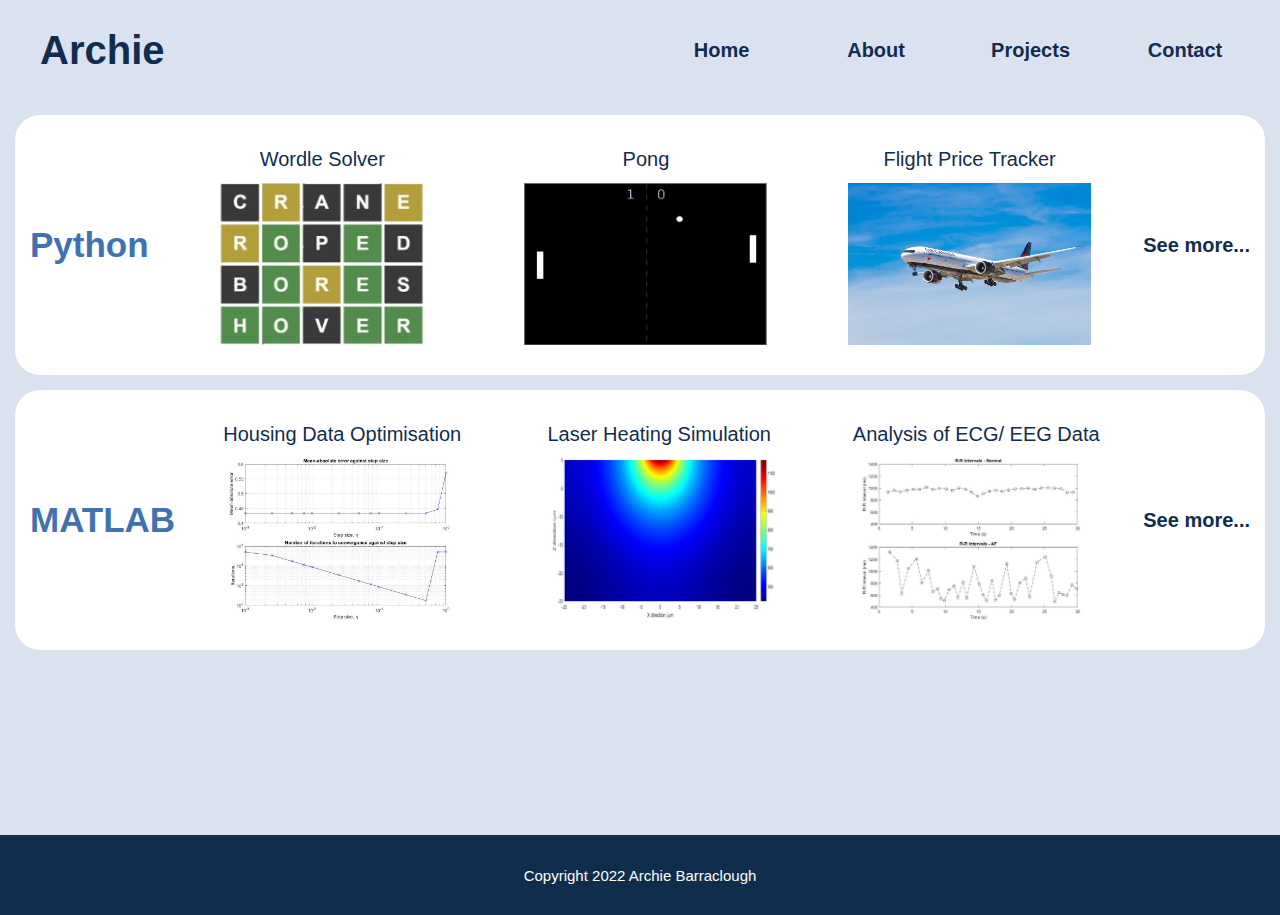
<file: index.html>
<!DOCTYPE html>
<html lang="en" dir="ltr">
<head>
  <meta charset="utf-8">
  <meta name="viewport" content="width=device-width, initial-scale=1.0">
  <title>Archie Barraclough</title>
  <link rel="stylesheet" href="css/styles.css">
  <link rel="icon" href="favicon.ico">
</head>
<body>
  <div class="header">
    <div class="header_text">
      <h1><a href="index.html">Archie</a></h1>
    </div>
    <div class="nav_bar">
      <div class="nav_bar_box">
        <h3><a class="nav_button" href="index.html">Home</a></h3>
      </div>
      <div class="nav_bar_box">
        <h3><a class="nav_button" href="aboutme.html">About</a></h3>
      </div>
      <div class="nav_bar_box">
        <h3><a class="nav_button" href="projects.html">Projects</a></h3>
      </div>
      <div class="nav_bar_box">
        <h3><a class="nav_button" href="contact.html">Contact</a></h3>
      </div>
      <div class="dropdown">
        <button class="dropbtn"><h3>Menu ▼</h3>
        </button>
        <div class="dropdown-content">
          <h3><a class="nav_button" href="index.html">Home</a></h3>
          <h3><a class="nav_button" href="aboutme.html">About</a></h3>
          <h3><a class="nav_button" href="projects.html">Projects</a></h3>
          <h3><a class="nav_button" href="contact.html">Contact</a></h3>
        </div>
      </div>
    </div>
  </div>
  <div class="main_content">
    <div class="left_item">
      <div class="project_type">
        <h2 style="margin: auto; padding:0;">Python</h2>
      </div>
      <div class="project">
        <h4>Wordle Solver</h4>
        <img class="project_image" src="wordle.jpg" alt="">
      </div>
      <div class="project2">
        <h4>Pong</h4>
        <img class="project_image" src="pong.png" alt="">
      </div>
      <div class="project3">
        <h4>Flight Price Tracker</h4>
        <img class="project_image" src="plane.jpg" alt="">
      </div>
      <div class="see_more">
        <p style="margin:0;"><a class="contactmehere" href="projects.html">See more...</a></p>
      </div>
    </div>
    <div class="left_item">
      <div class="project_type">
        <h2 style="margin: auto; padding:0;">MATLAB</h2>
      </div>
      <div class="project">
        <h4>Housing Data Optimisation</h4>
        <img class="project_image" src="optimisation.jpg" alt="">
      </div>
      <div class="project2">
        <h4>Laser Heating Simulation</h4>
        <img class="project_image" src="hts.jpg" alt="">
      </div>
      <div class="project3">
        <h4>Analysis of ECG/ EEG Data</h4>
        <img class="project_image" src="eegecg.jpg" alt="">
      </div>
      <div class="see_more">
        <p style="margin:0;"><a class="contactmehere" href="projects.html">See more...</a></p>
      </div>
    </div>
  </div>
  <div class="footer">
    <p class="footer_text">
      Copyright 2022 Archie Barraclough
    </p>
  </div>
</body>

</html>
</file>
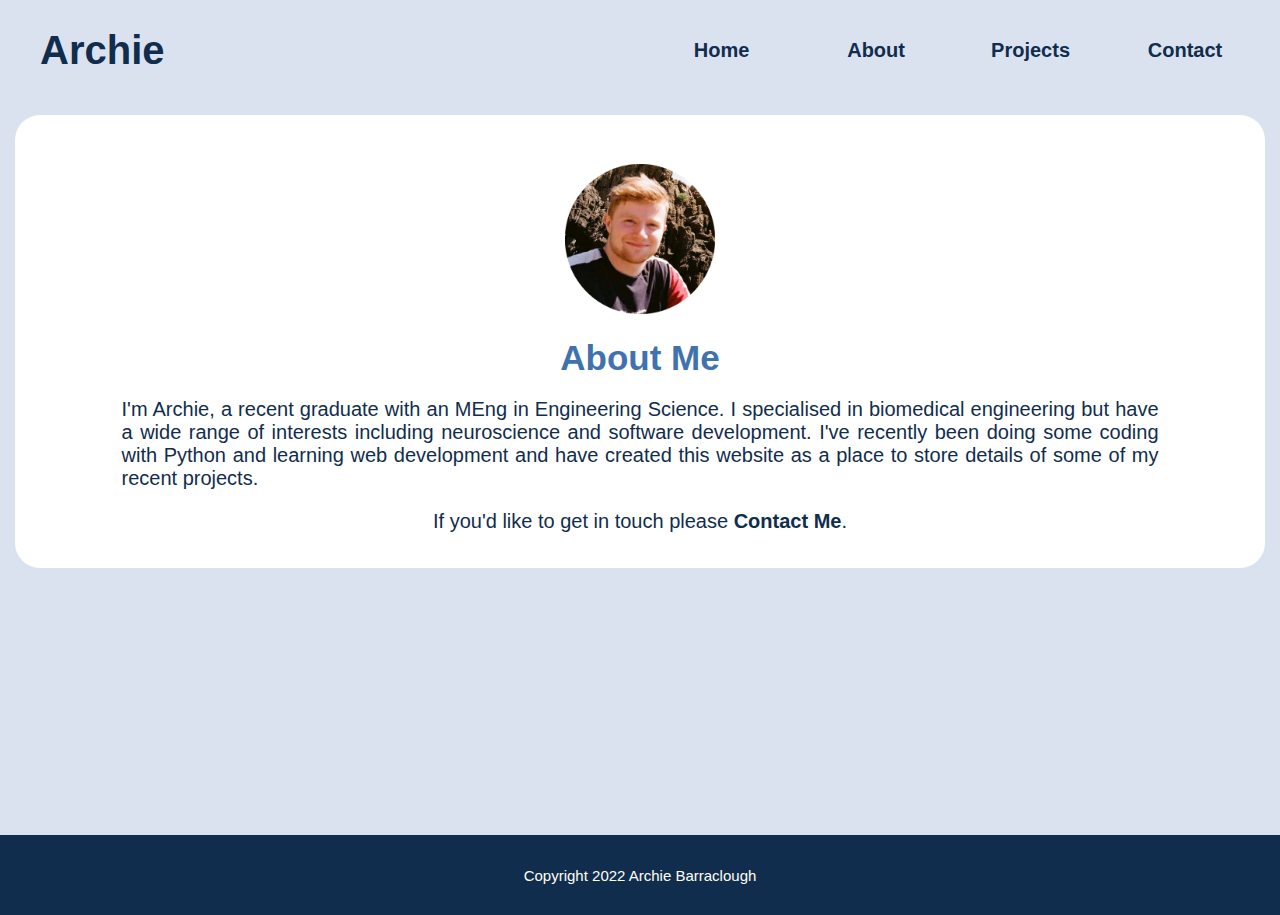
<file: aboutme.html>
<!DOCTYPE html>
<html lang="en" dir="ltr">
<head>
  <meta charset="utf-8">
  <meta name="viewport" content="width=device-width, initial-scale=1.0">
  <title>Archie Barraclough</title>
  <link rel="stylesheet" href="css/styles.css">
  <link rel="icon" href="favicon.ico">
</head>

<body>
  <div class="header">
    <div class="header_text">
      <h1><a href="index.html">Archie</a></h1>
    </div>
    <div class="nav_bar">
      <div class="nav_bar_box">
        <h3><a class="nav_button" href="index.html">Home</a></h3>
      </div>
      <div class="nav_bar_box">
        <h3><a class="nav_button" href="aboutme.html">About</a></h3>
      </div>
      <div class="nav_bar_box">
        <h3><a class="nav_button" href="projects.html">Projects</a></h3>
      </div>
      <div class="nav_bar_box">
        <h3><a class="nav_button" href="contact.html">Contact</a></h3>
      </div>
      <div class="dropdown">
        <button class="dropbtn"><h3>Menu ▼</h3>
        </button>
        <div class="dropdown-content">
          <h3><a class="nav_button" href="index.html">Home</a></h3>
          <h3><a class="nav_button" href="aboutme.html">About</a></h3>
          <h3><a class="nav_button" href="projects.html">Projects</a></h3>
          <h3><a class="nav_button" href="contact.html">Contact</a></h3>
        </div>
      </div>
    </div>
  </div>
    <div class="main_content">
      <div class="background_box">
        <img src="photo.png" alt="">
        <h2>About Me</h2>
        <div class="about_me_text">
          <p style="text-align:justify;">I'm Archie, a recent graduate with an MEng in Engineering Science. I specialised in biomedical engineering but have a wide range of interests including neuroscience and software development. I've recently been doing some coding with Python and learning web development and have created this website as a place to store details of some of my recent projects.</p>
          <p>If you'd like to get in touch please <a class="contactmehere" href="contact.html">Contact Me</a>.</p>
        </div>
      </div>
    </div>
    <div class="footer">
      <p class="footer_text">
        Copyright 2022 Archie Barraclough
      </p>
    </div>
  </body>
</html>
</file>
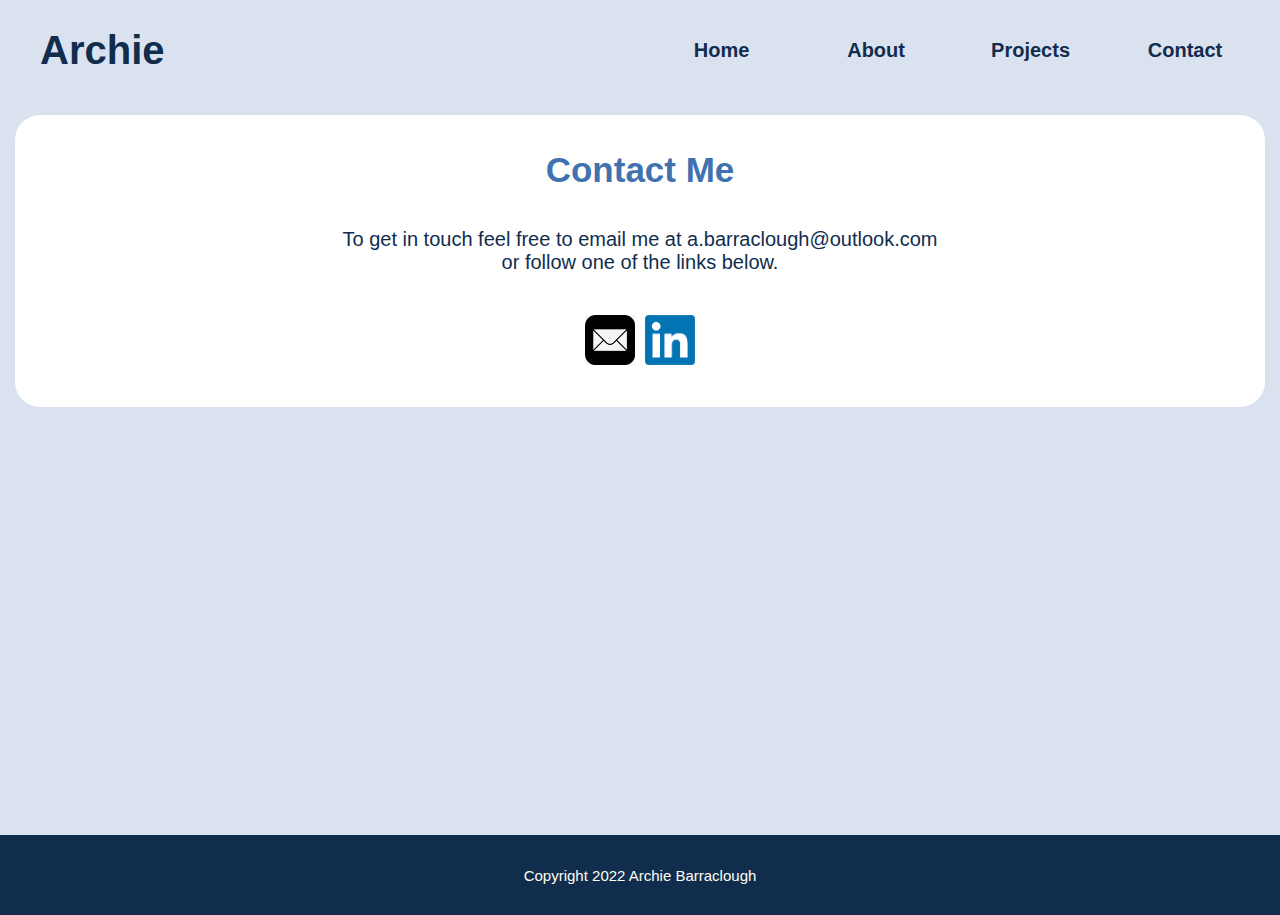
<file: contact.html>
<!DOCTYPE html>
<html lang="en" dir="ltr">
<head>
  <meta charset="utf-8">
  <meta name="viewport" content="width=device-width, initial-scale=1.0">
  <title>Archie Barraclough</title>
  <link rel="stylesheet" href="css/styles.css">
  <link rel="icon" href="favicon.ico">
</head>
<body>
  <div class="header">
    <div class="header_text">
      <h1><a href="index.html">Archie</a></h1>
    </div>
    <div class="nav_bar">
      <div class="nav_bar_box">
        <h3><a class="nav_button" href="index.html">Home</a></h3>
      </div>
      <div class="nav_bar_box">
        <h3><a class="nav_button" href="aboutme.html">About</a></h3>
      </div>
      <div class="nav_bar_box">
        <h3><a class="nav_button" href="projects.html">Projects</a></h3>
      </div>
      <div class="nav_bar_box">
        <h3><a class="nav_button" href="contact.html">Contact</a></h3>
      </div>
      <div class="dropdown">
        <button class="dropbtn"><h3>Menu ▼</h3>
        </button>
        <div class="dropdown-content">
          <h3><a class="nav_button" href="index.html">Home</a></h3>
          <h3><a class="nav_button" href="aboutme.html">About</a></h3>
          <h3><a class="nav_button" href="projects.html">Projects</a></h3>
          <h3><a class="nav_button" href="contact.html">Contact</a></h3>
        </div>
      </div>
    </div>
  </div>
    <div class="main_content">
      <div class="background_box">
        <h2>Contact Me</h2>
        <br>
        <p class="contactmetext">To get in touch feel free to email me at a.barraclough@outlook.com or follow one of the links below.</p>
        <br>
        <br>
        <div class="social_media">
          <!-- <a href="https://www.facebook.com/archie.barraclough.7/"><img class="contact_logo" src="Facebook_logo_(square).png" alt=""></a>-->
          <a href="mailto:a.barraclough@outlook.com"><img class="contact_logo" src="email.png" alt=""></a>
          <!-- <a href="https://www.instagram.com/a_barraclough/"><img class="contact_logo" src="Instagram-Logo.png" alt=""></a> -->
          <a href="https://www.linkedin.com/in/archie-barraclough-4250591b6/"><img class="contact_logo" src="linkedin.png" alt=""></a>
        </div>
      </div>
    </div>
    <div class="footer">
      <p class="footer_text">
        Copyright 2022 Archie Barraclough
      </p>
    </div>
  </body>
</html>
</file>
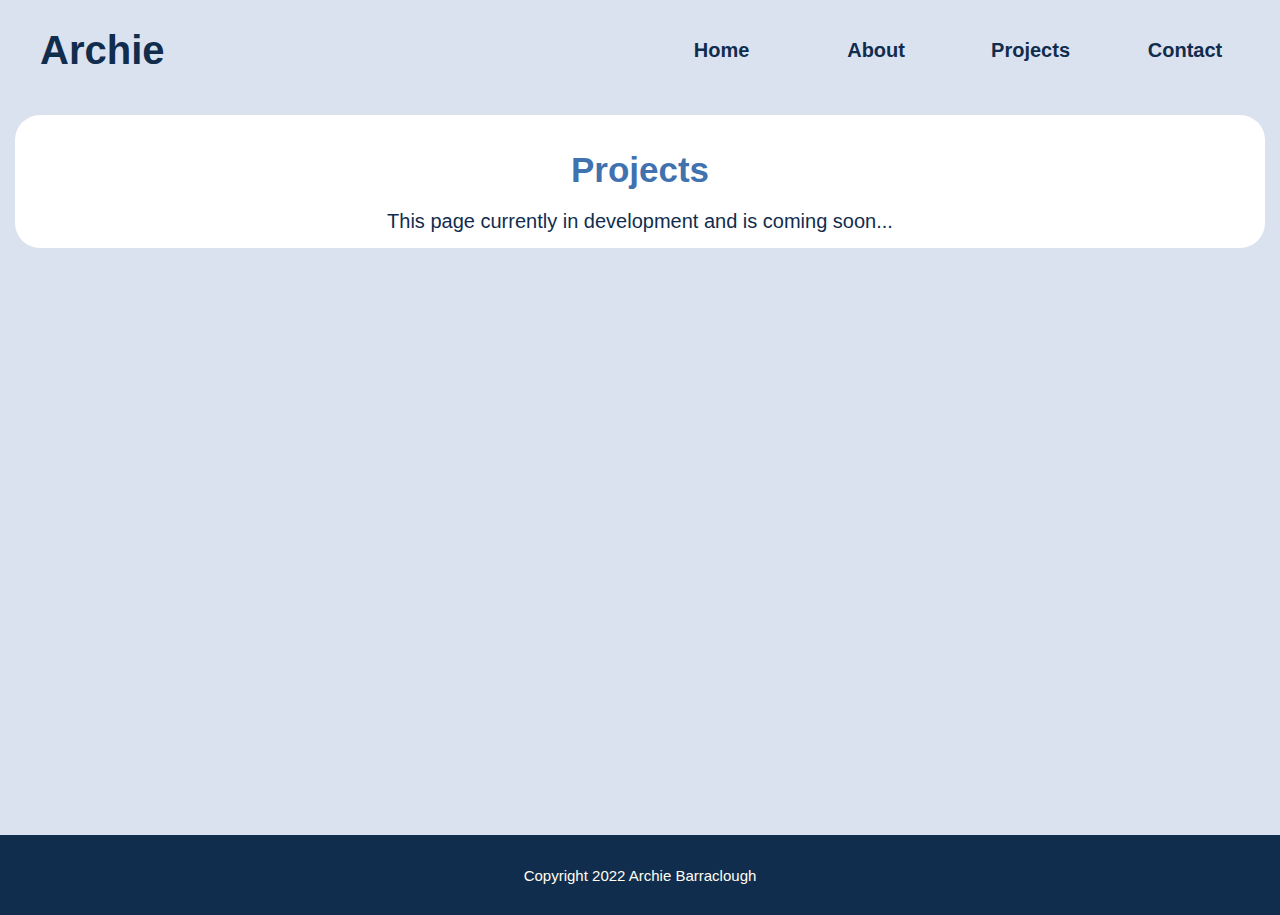
<file: projects.html>
<!DOCTYPE html>
<html lang="en" dir="ltr">
<head>
  <meta charset="utf-8">
  <meta name="viewport" content="width=device-width, initial-scale=1.0">
  <title>Archie Barraclough</title>
  <link rel="stylesheet" href="css/styles.css">
  <link rel="icon" href="favicon.ico">
</head>
<body>
  <div class="header">
    <div class="header_text">
      <h1><a href="index.html">Archie</a></h1>
    </div>
    <div class="nav_bar">
      <div class="nav_bar_box">
        <h3><a class="nav_button" href="index.html">Home</a></h3>
      </div>
      <div class="nav_bar_box">
        <h3><a class="nav_button" href="aboutme.html">About</a></h3>
      </div>
      <div class="nav_bar_box">
        <h3><a class="nav_button" href="projects.html">Projects</a></h3>
      </div>
      <div class="nav_bar_box">
        <h3><a class="nav_button" href="contact.html">Contact</a></h3>
      </div>
      <div class="dropdown">
        <button class="dropbtn"><h3>Menu ▼</h3>
        </button>
        <div class="dropdown-content">
          <h3><a class="nav_button" href="index.html">Home</a></h3>
          <h3><a class="nav_button" href="aboutme.html">About</a></h3>
          <h3><a class="nav_button" href="projects.html">Projects</a></h3>
          <h3><a class="nav_button" href="contact.html">Contact</a></h3>
        </div>
      </div>
    </div>
  </div>
    <div class="main_content">
      <div class="background_box">
        <h2>Projects</h2>
        <p style="margin:0;width:85%;">This page currently in development and is coming soon...</p>
      </div>
    </div>
    <div class="footer">
      <p class="footer_text">
        Copyright 2022 Archie Barraclough
      </p>
    </div>
  </body>
</html>
</file>
<file: css/styles.css>
body {
  background-color: #DBE2EF;
  margin: 0;
  font-family: 'Montserrat',Arial,sans-serif;
}
img {
  width: 150px;
  padding-top: 34px;
}
h1 {
  color: #112D4E;
  margin: 15px 40px;
  font-size: 40px;
}
h2 {
  color: #3F72AF;
  font-size: 35px;
  margin: 0;
  padding: 20px;
}
h3 {
  color: #112D4E;
  font-size: 20px;
  display: inline-block;
}
h4 {
  color: #112D4E;
  font-size: 20px;
  font-weight: normal;
  margin: 18px 0 10px 0;
}
p {
  color: #112D4E;
  font-size: 20px;
  display: inline-block;
  margin-top: 0;
}

.nav_bar_box {
  display: inline-block;
  width: 150px;
  text-align: center;
}
.nav_button {
  padding-left: 0;
  font-size: 20px;
}
a:link {
  text-decoration: none;
  color: #112D4E;
}
a:visited {
  text-decoration: none;
  color: #112D4E;
}
.nav_button:hover {
  font-weight: bolder;
}
button:hover {
  font-weight: bolder;
}
a:active {
  text-decoration: none;
}

.nav_bar {
  position: absolute;
  right: 20px;
}
.dropdown {display: none;}
.dropdown .dropbtn {
  color: #112D4E;
  font-size: 20px;
  border: none;
  outline: none;
  background-color: inherit;
  font-family: inherit; /* Important for vertical align on mobile phones */
  margin: 0; /* Important for vertical align on mobile phones */
}
.dropdown:hover .dropdown-content {
  display: block;
}
.dropdown-content {
  display: none;
  position: absolute;
  right: 2px;
  background-color: #f9f9f9;
  min-width: 130px;
  box-shadow: 0px 8px 16px 0px rgba(0,0,0,0.2);
  z-index: 1;
}
.dropdown-content a {
  float: none;
  padding: 12px 16px;
  text-decoration: none;
  display: block;
  text-align: center;
}
.header{
  background-color: #DBE2EF;
  position: sticky;
  top: 0;
  display: flex;
  align-items: center;
  z-index: 1;
  height: 100px;
}

.main_content {
  text-align: center;
  position:relative;
  min-height: calc(100vh - 180px);
}

.about_me_text {
  width: 85%;
  margin: auto;
}

.left_item {
  position: relative;
  border-radius: 25px;
  background-color: #FFFFFF;
  display: flex;
  align-items: center;
  margin: 15px;
  padding: 15px;
  border-style: solid;
  border-width: 0px;
  justify-content: space-between;
}

.background_box {
  position: relative;
  border-radius: 25px;
  background-color: #FFFFFF;
  align-items: center;
  margin: 15px;
  padding: 15px;
  border-style: solid;
  border-width: 0px;
  height: calc(100% - 30px)
}

.footer {
  height: 80px;
  background-color: #112D4E;
  text-align: center;
  display: flex;
  align-items: center;
  position: relative;
  clear: both;
}

.footer_text {
  color: #FFFEF2;
  margin: auto;
  font-size: 15px;
}
.project {
  width: 300px;
  height: 230px;
}
.project2 {
  width: 300px;
  height: 230px;
}
.project3 {
  width: 300px;
  height: 230px;
}
.project_type {
  height: 50px;
  display:flex;
  align-items: center;
  justify-content: center
}
.see_more {
  height: 50px;
  font-weight: bolder;
  display:flex;
  align-items: center;
  justify-content: center
}
.see_more:hover {
  text-decoration: none;
}
.project_image {
  width: 243px;
  height: 162px;
  margin: 0;
  padding-top: 2px;
  padding-bottom: 12px;
}
.contact_logo {
  width: 50px;
  padding: 3px;
  margin: 20px 0
}
.contactmehere {
color: #112D4E;
font-weight: bold;
}
.contactmetext {
 margin:0;
 width:50%;
}
@media (max-width: 905px) {
  .nav_bar_box {display: none;}
  .dropdown {display: block;}
  .left_item {display: inline-block;}
  .contactmetext {width:85%;}
}
@media (max-width: 1220px) {
  .project3 {display: none;}
}
</file>
